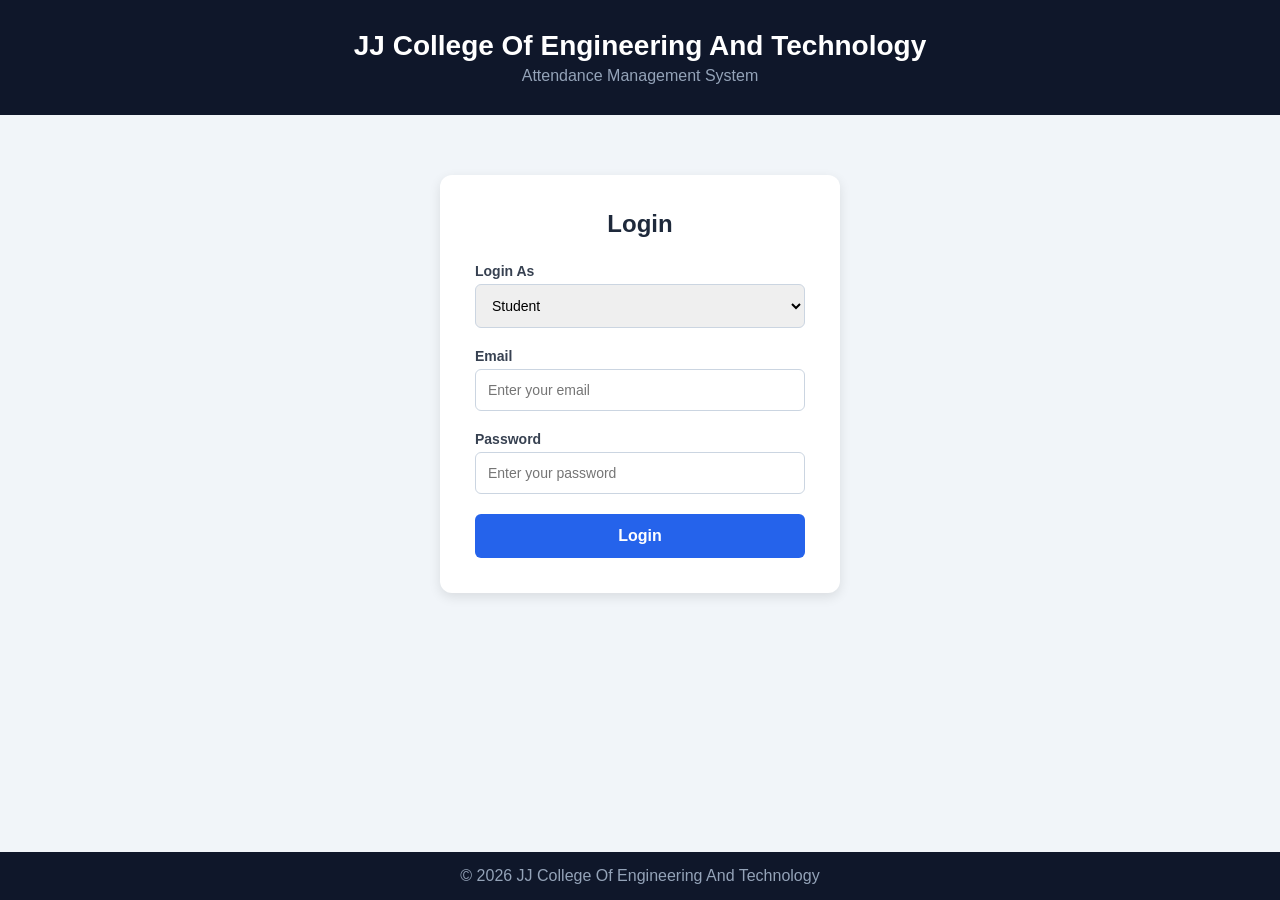
<file: LongProgramming/API based/AttendanceManagementSystem/src/main/resources/static/index.html>
<!DOCTYPE html>
<html lang="en">
<head>
    <meta charset="UTF-8">
    <meta name="viewport" content="width=device-width, initial-scale=1.0">
    <title>JJ College - Attendance System</title>
    <style>
        * { margin:0; padding:0; box-sizing:border-box; font-family:Arial, Helvetica, sans-serif; }
        body { background:#f1f5f9; }

        header {
            background:#0f172a;
            color:white;
            text-align:center;
            padding:30px;
        }
        header h1 { font-size:28px; }
        header p  { margin-top:5px; color:#94a3b8; }

        .container {
            width:400px;
            margin:60px auto;
            background:white;
            padding:35px;
            border-radius:12px;
            box-shadow:0 4px 12px rgba(0,0,0,0.1);
        }
        .container h2 {
            text-align:center;
            margin-bottom:25px;
            color:#1e293b;
        }

        label {
            font-weight:bold;
            display:block;
            margin-bottom:5px;
            color:#374151;
            font-size:14px;
        }
        input, select {
            width:100%;
            padding:12px;
            margin-bottom:20px;
            border:1px solid #cbd5e1;
            border-radius:6px;
            font-size:14px;
        }
        input:focus, select:focus {
            outline:none;
            border-color:#2563eb;
        }

        button {
            width:100%;
            padding:13px;
            background:#2563eb;
            color:white;
            border:none;
            border-radius:6px;
            font-size:16px;
            font-weight:bold;
            cursor:pointer;
        }
        button:hover { background:#1d4ed8; }

        footer {
            background:#0f172a;
            color:#94a3b8;
            text-align:center;
            padding:15px;
            position:fixed;
            bottom:0;
            width:100%;
        }
    </style>
</head>
<body>

<header>
    <h1>JJ College Of Engineering And Technology</h1>
    <p>Attendance Management System</p>
</header>

<div class="container">
    <h2>Login</h2>

    <label for="role">Login As</label>
    <select id="role">
        <option value="student">Student</option>
        <option value="teacher">Teacher</option>
        <option value="admin">Admin</option>
    </select>

    <label for="email">Email</label>
    <input id="email" type="email" placeholder="Enter your email">

    <label for="password">Password</label>
    <input id="password" type="password" placeholder="Enter your password">

    <button type="button" onclick="login()">Login</button>
</div>

<footer>
    <p>© 2026 JJ College Of Engineering And Technology</p>
</footer>

<script src="login.js"></script>
</body>
</html>
</file>
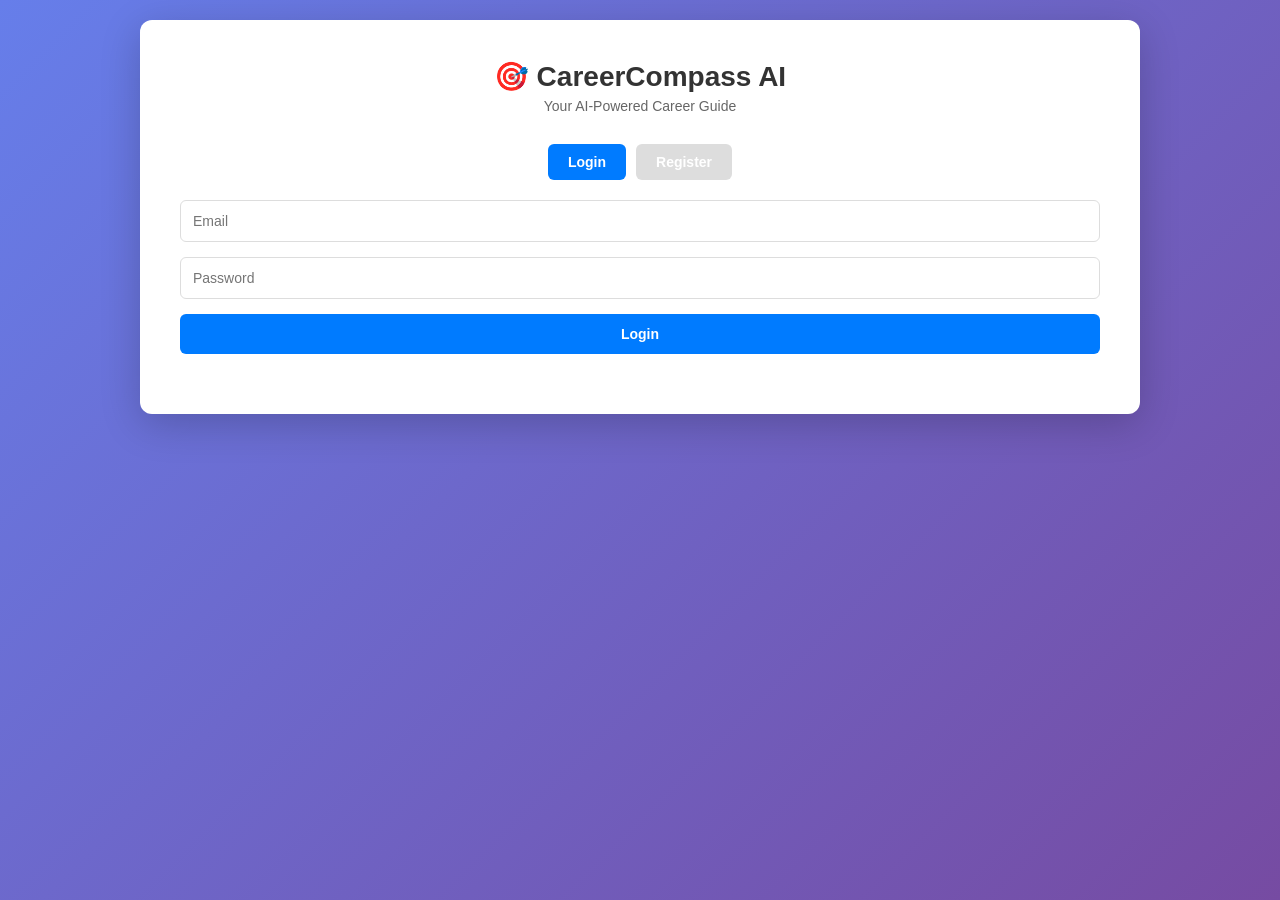
<file: LongProgramming/API based/CareerCompassAI/src/main/resources/static/index.html>
<!DOCTYPE html>
<html lang="en">
<head>
    <meta charset="UTF-8">
    <meta name="viewport" content="width=device-width, initial-scale=1.0">
    <title>CareerCompassAI - Career Guidance System</title>
    <link rel="stylesheet" href="styles.css">
</head>
<body>
<div class="container">
    <!-- AUTH SCREEN -->
    <div id="authScreen" class="card">
        <h1>🎯 CareerCompass AI</h1>
        <p class="subtitle">Your AI-Powered Career Guide</p>

        <div class="tabs">
            <button class="tab-btn active" onclick="switchAuthMode('login')">Login</button>
            <button class="tab-btn" onclick="switchAuthMode('register')">Register</button>
        </div>

        <div class="form-group">
            <input type="text" id="nameInput" placeholder="Full Name" style="display:none;">
            <input type="email" id="emailInput" placeholder="Email" required>
            <input type="password" id="passwordInput" placeholder="Password" required>
            <button onclick="handleAuth()" id="authBtn">Login</button>
        </div>
        <div id="authError"></div>
    </div>

    <!-- LOCATIONS SCREEN -->
    <div id="locationsScreen" class="card hidden">
        <button class="logout-btn" onclick="logout()">Logout</button>
        <h2>📍 Select a Location</h2>
        <div class="grid" id="locationsList"></div>
    </div>

    <!-- COMPANIES SCREEN -->
    <div id="companiesScreen" class="card hidden">
        <button class="logout-btn" onclick="logout()">Logout</button>
        <button class="back-btn" onclick="goBack('locations')">← Back</button>
        <h2 id="companiesTitle">🏢 IT Companies</h2>
        <div class="response-box">
            <pre id="companiesContent">Loading...</pre>
        </div>
        <div class="action-btns">
            <input type="text" id="companyInput" placeholder="Enter company name">
            <button onclick="selectCompany()">Get Roles →</button>
        </div>
        <div id="companiesError"></div>
    </div>

    <!-- ROLES SCREEN -->
    <div id="rolesScreen" class="card hidden">
        <button class="logout-btn" onclick="logout()">Logout</button>
        <button class="back-btn" onclick="goBack('companies')">← Back</button>
        <h2 id="rolesTitle">💼 Roles</h2>
        <div class="response-box">
            <pre id="rolesContent">Loading...</pre>
        </div>
        <div class="action-btns">
            <input type="text" id="roleInput" placeholder="Enter role name">
            <button onclick="selectRole()">Get Details →</button>
        </div>
        <div id="rolesError"></div>
    </div>

    <!-- DETAILS SCREEN -->
    <div id="detailsScreen" class="card hidden">
        <button class="logout-btn" onclick="logout()">Logout</button>
        <button class="back-btn" onclick="goBack('roles')">← Back</button>
        <h2 id="detailsTitle">📋 Role Details</h2>

        <div class="detail-tabs">
            <button class="detail-btn" onclick="fetchDetails('details')">Details</button>
            <button class="detail-btn" onclick="fetchDetails('rounds')">Interview</button>
            <button class="detail-btn" onclick="fetchDetails('questions')">Questions</button>
            <button class="detail-btn" onclick="fetchDetails('roadmap')">Roadmap</button>
            <button class="detail-btn" onclick="fetchDetails('resume')">Resume</button>
            <button class="detail-btn" onclick="fetchDetails('projects')">Projects</button>
        </div>

        <div class="response-box">
            <pre id="detailsContent">Loading...</pre>
        </div>
        <div id="detailsError"></div>
    </div>
</div>

<script src="app.js"></script>
</body>
</html>
</file>
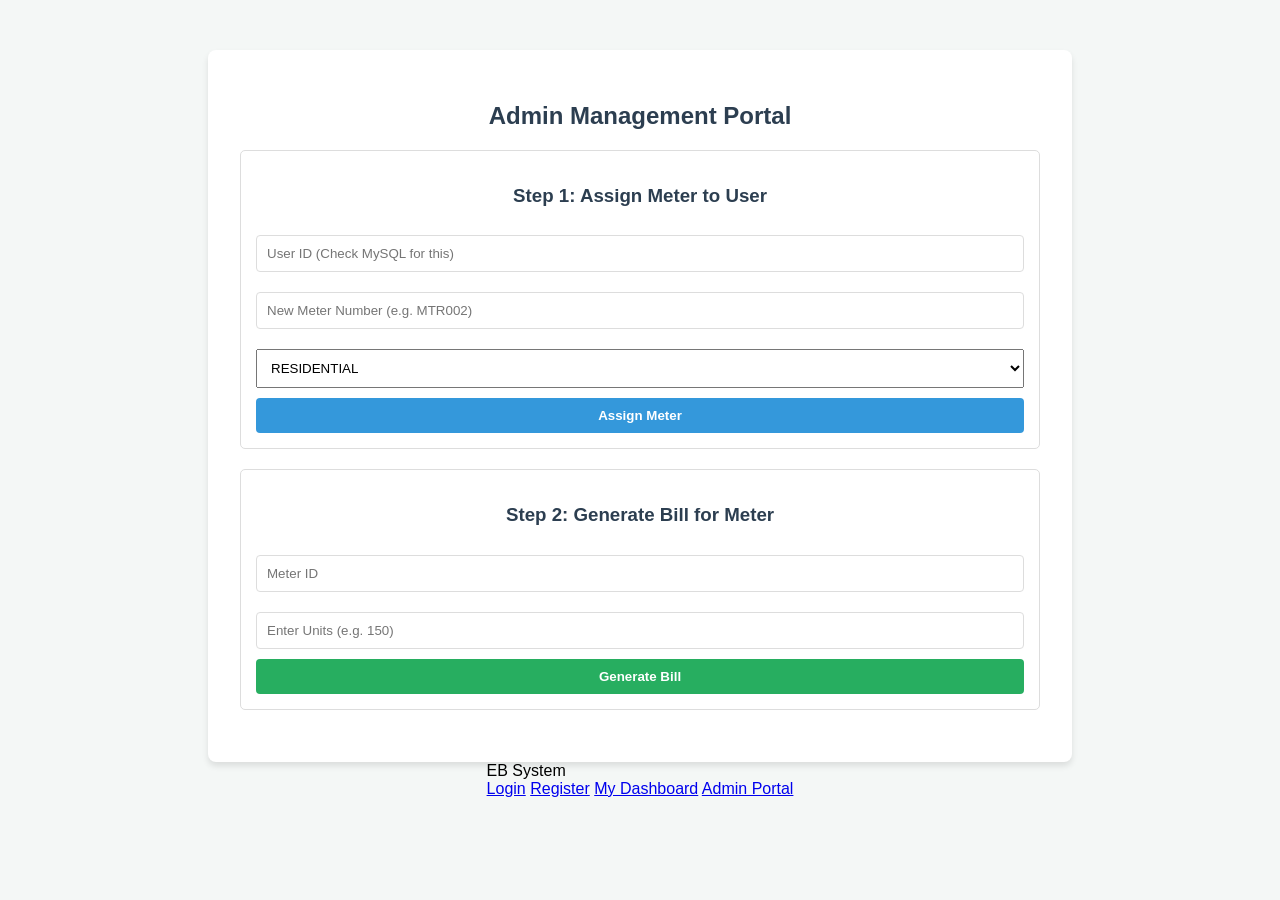
<file: LongProgramming/API based/ElectricityBilling/frontend/admin.html>
<!DOCTYPE html>
<html>
<head>
    <title>EB System - Admin</title>
    <link rel="stylesheet" href="style.css">
    <script src="app.js" defer></script>
</head>
<body>
    <div class="container">
        <h2>Admin Management Portal</h2>
        
        <div class="admin-section" style="border: 1px solid #ddd; padding: 15px; margin-bottom: 20px;">
            <h3>Step 1: Assign Meter to User</h3>
            <input type="number" id="targetUserId" placeholder="User ID (Check MySQL for this)">
            <input type="text" id="meterNum" placeholder="New Meter Number (e.g. MTR002)">
            <select id="mType" style="width: 100%; padding: 10px; margin: 10px 0;">
                <option value="RESIDENTIAL">RESIDENTIAL</option>
                <option value="COMMERCIAL">COMMERCIAL</option>
                <option value="INDUSTRIAL">INDUSTRIAL</option>
            </select>
            <button onclick="addMeter()" style="background-color: #3498db;">Assign Meter</button>
        </div>

        <div class="admin-section" style="border: 1px solid #ddd; padding: 15px;">
            <h3>Step 2: Generate Bill for Meter</h3>
            <input type="number" id="targetMeterId" placeholder="Meter ID">
            <input type="number" id="unitsConsumed" placeholder="Enter Units (e.g. 150)">
            <button onclick="generateBillAdmin()">Generate Bill</button>
        </div>
    </div>
    <nav class="navbar">
    <div class="nav-logo">EB System</div>
    <div class="nav-links">
        <a href="index.html">Login</a>
        <a href="register.html">Register</a>
        <a href="dashboard.html">My Dashboard</a>
        <a href="admin.html" class="admin-link">Admin Portal</a>
    </div>
</nav>
</body>
</html>
</file>
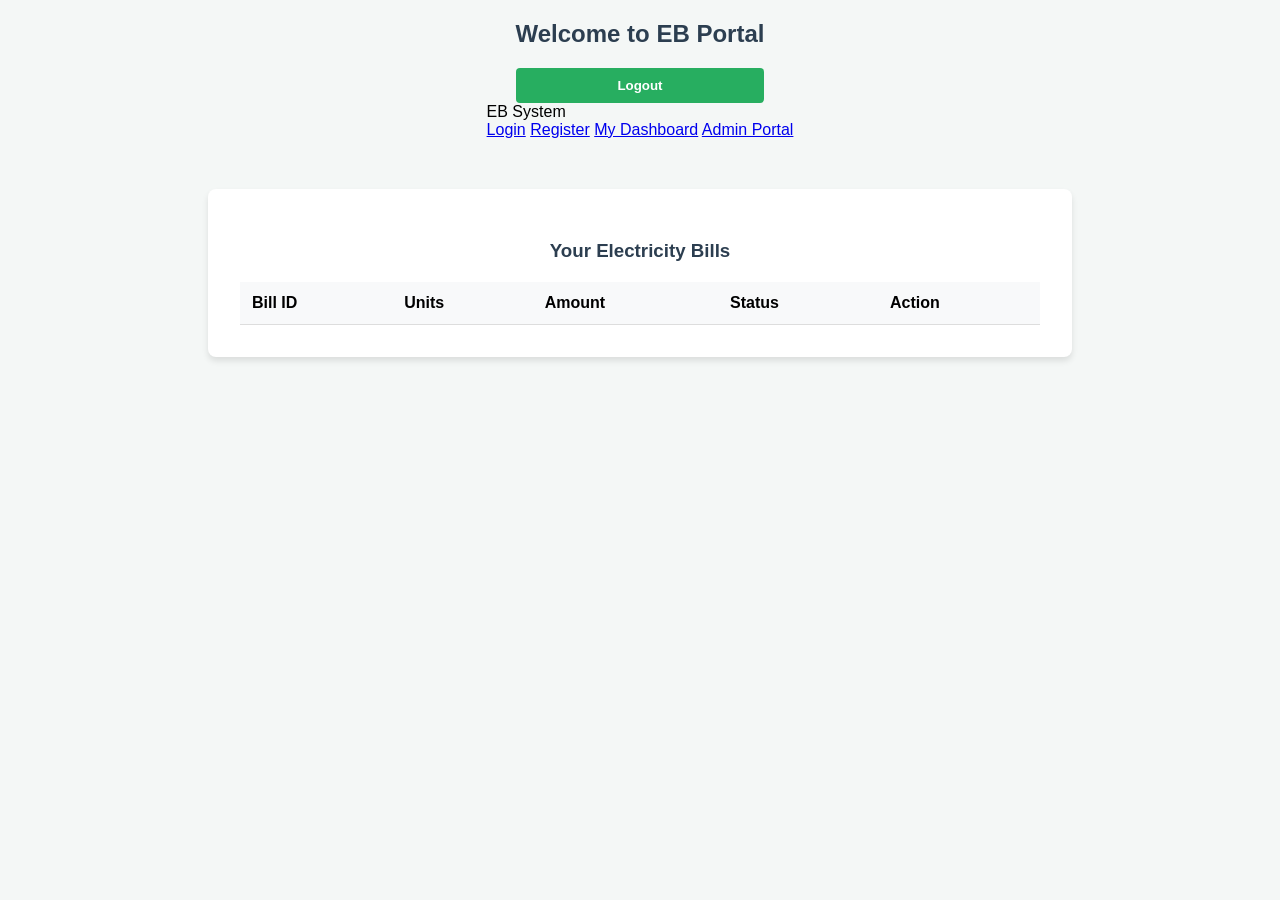
<file: LongProgramming/API based/ElectricityBilling/frontend/dashboard.html>
<!DOCTYPE html>
<html>
<head>
    <link rel="stylesheet" href="style.css">
    <script src="app.js" defer></script>
    <title>User Dashboard</title>
    <link rel="stylesheet" href="style.css">
</head>
<body onload="loadBills()">
    <nav>
        <h2>Welcome to EB Portal</h2>
        <button onclick="logout()">Logout</button>
    </nav>
    <nav class="navbar">
    <div class="nav-logo">EB System</div>
    <div class="nav-links">
        <a href="index.html">Login</a>
        <a href="register.html">Register</a>
        <a href="dashboard.html">My Dashboard</a>
        <a href="admin.html" class="admin-link">Admin Portal</a>
    </div>
</nav>

    <div class="container">
        <h3>Your Electricity Bills</h3>
        <table id="billTable">
            <thead>
                <tr>
                    <th>Bill ID</th>
                    <th>Units</th>
                    <th>Amount</th>
                    <th>Status</th>
                    <th>Action</th>
                </tr>
            </thead>
            <tbody></tbody>
        </table>
    </div>

    <script>
        async function loadBills() {
            // Hardcoded user ID for now since your API needs it
            // In a real app, you'd get this from the login response
            const response = await fetch('http://localhost:8080/bill/user/1');
            const bills = await response.json();
            
            const tbody = document.querySelector('#billTable tbody');
            bills.forEach(bill => {
                const row = `<tr>
                    <td>${bill.billId}</td>
                    <td>${bill.units}</td>
                    <td>₹${bill.amount}</td>
                    <td>${bill.status}</td>
                    <td>${bill.status === 'UNPAID' ? `<button onclick="pay(${bill.billId})">Pay Now</button>` : 'N/A'}</td>
                </tr>`;
                tbody.innerHTML += row;
            });
        }

        async function pay(id) {
            await fetch(`http://localhost:8080/bill/pay/${id}`, { method: 'PUT' });
            alert("Payment Successful!");
            location.reload();
        }

        function logout() {
            window.location.href = 'index.html';
        }
    </script>
</body>
</html>
</file>
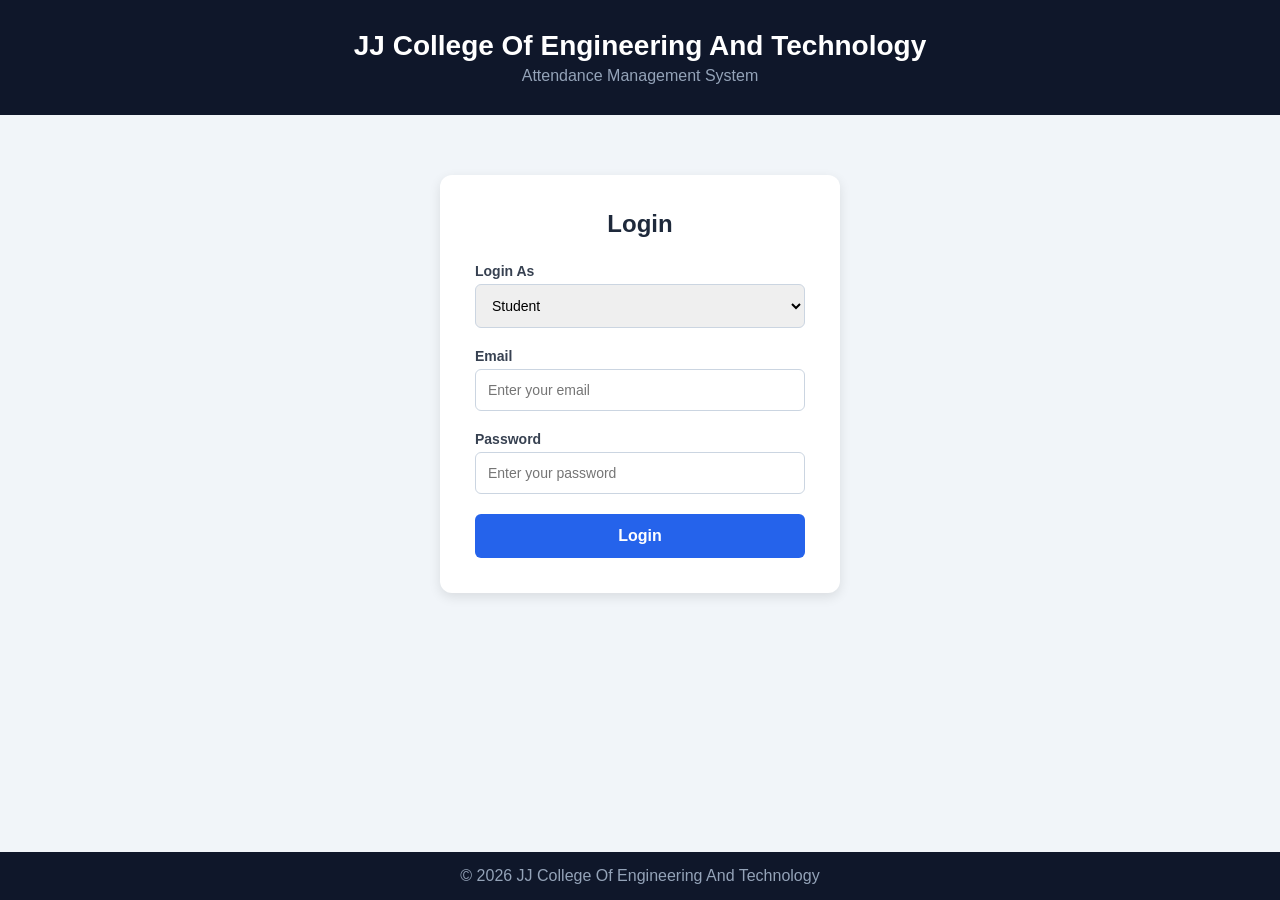
<file: LongProgramming/API based/AttendanceManagementSystem/src/main/resources/static/student.html>
<!DOCTYPE html>
<html lang="en">
<head>
    <meta charset="UTF-8">
    <meta name="viewport" content="width=device-width, initial-scale=1.0">
    <title>Student Dashboard</title>
    <style>
        * { margin:0; padding:0; box-sizing:border-box; font-family:Arial, Helvetica, sans-serif; }
        body { background:#eef2ff; }

        header { background:#1e293b; color:white; text-align:center; padding:25px; }
        header p { color:#94a3b8; margin-top:5px; }

        nav {
            background:#0f172a;
            padding:14px 20px;
            display:flex;
            align-items:center;
            justify-content:space-between;
        }
        nav a {
            color:white;
            text-decoration:none;
            margin-right:20px;
            font-weight:bold;
        }
        nav a:hover { color:#38bdf8; }

        .logout-btn {
            background:#ef4444;
            color:white;
            border:none;
            padding:8px 18px;
            border-radius:5px;
            cursor:pointer;
            font-weight:bold;
        }
        .logout-btn:hover { background:#dc2626; }

        .container { width:90%; margin:30px auto; }

        .card {
            background:white;
            padding:25px;
            margin-bottom:25px;
            border-radius:10px;
            box-shadow:0 2px 8px rgba(0,0,0,0.1);
        }
        .card h2 { margin-bottom:20px; color:#1e293b; }

        .info-grid {
            display:grid;
            grid-template-columns:repeat(auto-fit, minmax(200px,1fr));
            gap:15px;
        }
        .info-item label {
            font-weight:bold;
            color:#64748b;
            font-size:13px;
            display:block;
            margin-bottom:4px;
        }
        .info-item span { font-size:16px; color:#1e293b; }

        .percentage-box {
            font-size:60px;
            font-weight:bold;
            color:#2563eb;
            text-align:center;
            padding:20px;
        }

        .stats-grid {
            display:grid;
            grid-template-columns:repeat(3,1fr);
            gap:15px;
            text-align:center;
        }
        .stat {
            background:#f8fafc;
            padding:20px;
            border-radius:8px;
            border:1px solid #e2e8f0;
        }
        .stat h3 { color:#64748b; font-size:13px; margin-bottom:8px; }
        .stat p  { font-size:32px; font-weight:bold; color:#1e293b; }

        footer { background:#0f172a; color:#94a3b8; text-align:center; padding:15px; margin-top:20px; }
    </style>
</head>
<body>

<header>
    <h1>JJ College Of Engineering And Technology</h1>
    <p>Student Dashboard</p>
</header>

<nav>
    <div>
        <a href="student.html">Dashboard</a>
        <a href="attendance.html">My Attendance</a>
    </div>
    <button class="logout-btn" onclick="logout()">Logout</button>
</nav>

<div class="container">

    <div class="card">
        <h2>Student Details</h2>
        <div class="info-grid">
            <div class="info-item">
                <label>Student ID</label>
                <span id="studentId">Loading...</span>
            </div>
            <div class="info-item">
                <label>Name</label>
                <span id="studentName">Loading...</span>
            </div>
            <div class="info-item">
                <label>Department</label>
                <span id="department">Loading...</span>
            </div>
        </div>
    </div>

    <div class="card">
        <h2>Overall Attendance</h2>
        <div class="percentage-box" id="percentage">Loading...</div>
    </div>

    <div class="card">
        <h2>Attendance Summary</h2>
        <div class="stats-grid">
            <div class="stat">
                <h3>Total Classes</h3>
                <p id="totalPeriods">-</p>
            </div>
            <div class="stat">
                <h3>Present</h3>
                <p id="present" style="color:#22c55e;">-</p>
            </div>
            <div class="stat">
                <h3>Absent</h3>
                <p id="absent" style="color:#ef4444;">-</p>
            </div>
        </div>
    </div>

</div>

<footer>
    <p>© 2026 JJ College Of Engineering And Technology</p>
</footer>

<script src="student.js"></script>
</body>
</html>
</file>
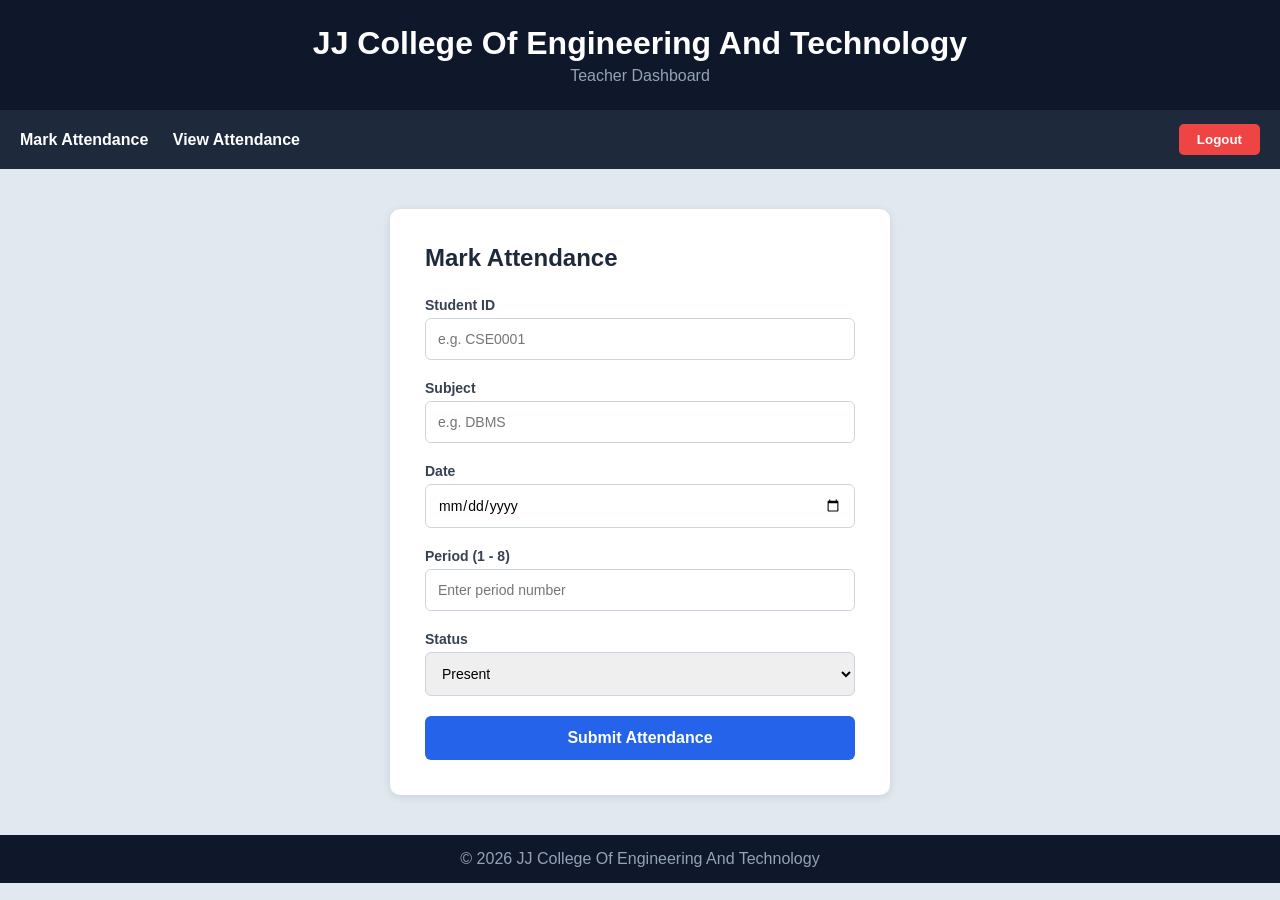
<file: LongProgramming/API based/AttendanceManagementSystem/src/main/resources/static/teacher.html>
<!DOCTYPE html>
<html lang="en">
<head>
    <meta charset="UTF-8">
    <meta name="viewport" content="width=device-width, initial-scale=1.0">
    <title>Teacher Dashboard</title>
    <style>
        * { margin:0; padding:0; box-sizing:border-box; font-family:Arial, Helvetica, sans-serif; }
        body { background:#e2e8f0; }

        header { background:#0f172a; color:white; padding:25px; text-align:center; }
        header p { color:#94a3b8; margin-top:5px; }

        nav {
            background:#1e293b;
            padding:14px 20px;
            display:flex;
            align-items:center;
            justify-content:space-between;
        }
        nav a { color:white; text-decoration:none; margin-right:20px; font-weight:bold; }
        nav a:hover { color:#38bdf8; }

        .logout-btn {
            background:#ef4444;
            color:white;
            border:none;
            padding:8px 18px;
            border-radius:5px;
            cursor:pointer;
            font-weight:bold;
        }
        .logout-btn:hover { background:#dc2626; }

        .container {
            width:500px;
            background:white;
            margin:40px auto;
            padding:35px;
            border-radius:10px;
            box-shadow:0 2px 8px rgba(0,0,0,0.1);
        }
        .container h2 { margin-bottom:25px; color:#1e293b; }

        label {
            font-weight:bold;
            display:block;
            margin-bottom:5px;
            color:#374151;
            font-size:14px;
        }
        input, select {
            width:100%;
            padding:12px;
            margin-bottom:20px;
            border:1px solid #cbd5e1;
            border-radius:6px;
            font-size:14px;
        }
        input:focus, select:focus { outline:none; border-color:#2563eb; }

        button.submit {
            width:100%;
            padding:13px;
            background:#2563eb;
            color:white;
            border:none;
            border-radius:6px;
            font-size:16px;
            font-weight:bold;
            cursor:pointer;
        }
        button.submit:hover { background:#1d4ed8; }

        #message {
            display:none;
            margin-top:15px;
            padding:12px;
            border-radius:6px;
            font-weight:bold;
            text-align:center;
        }

        footer { background:#0f172a; color:#94a3b8; text-align:center; padding:15px; margin-top:40px; }
    </style>
</head>
<body>

<header>
    <h1>JJ College Of Engineering And Technology</h1>
    <p>Teacher Dashboard</p>
</header>

<nav>
    <div>
        <a href="teacher.html">Mark Attendance</a>
        <a href="attendance.html">View Attendance</a>
    </div>
    <button class="logout-btn" onclick="logout()">Logout</button>
</nav>

<div class="container">
    <h2>Mark Attendance</h2>

    <label for="studentId">Student ID</label>
    <input id="studentId" type="text" placeholder="e.g. CSE0001">

    <label for="subject">Subject</label>
    <input id="subject" type="text" placeholder="e.g. DBMS">

    <label for="date">Date</label>
    <input id="date" type="date">

    <label for="period">Period (1 - 8)</label>
    <input id="period" type="number" placeholder="Enter period number" min="1" max="8">

    <label for="status">Status</label>
    <select id="status">
        <option value="Present">Present</option>
        <option value="Absent">Absent</option>
    </select>

    <button type="button" class="submit" onclick="markAttendance()">Submit Attendance</button>

    <div id="message"></div>
</div>

<footer>
    <p>© 2026 JJ College Of Engineering And Technology</p>
</footer>

<script src="teacher.js"></script>
</body>
</html>
</file>
<file: LongProgramming/API based/CareerCompassAI/src/main/resources/static/styles.css>
* {
    margin: 0;
    padding: 0;
    box-sizing: border-box;
}

body {
    font-family: 'Segoe UI', Tahoma, Geneva, Verdana, sans-serif;
    background: linear-gradient(135deg, #667eea 0%, #764ba2 100%);
    min-height: 100vh;
    padding: 20px;
}

.container {
    max-width: 1000px;
    margin: 0 auto;
}

.card {
    background: white;
    border-radius: 12px;
    padding: 40px;
    box-shadow: 0 10px 40px rgba(0,0,0,0.2);
}

h1 {
    color: #333;
    margin-bottom: 5px;
    font-size: 28px;
    text-align: center;
}

h2 {
    color: #333;
    margin-bottom: 20px;
    font-size: 24px;
}

.subtitle {
    color: #666;
    margin-bottom: 30px;
    font-size: 14px;
    text-align: center;
}

.hidden {
    display: none;
}

.logout-btn {
    position: fixed;
    top: 20px;
    right: 20px;
    padding: 10px 20px;
    background: #dc3545;
    color: white;
    border: none;
    border-radius: 4px;
    cursor: pointer;
    font-size: 14px;
    font-weight: bold;
    transition: all 0.3s;
    z-index: 1000;
}

.logout-btn:hover {
    background: #c82333;
    transform: translateY(-2px);
}

.back-btn {
    padding: 8px 16px;
    background: #6c757d;
    color: white;
    border: none;
    border-radius: 4px;
    cursor: pointer;
    margin-bottom: 20px;
    font-size: 12px;
    transition: all 0.3s;
}

.back-btn:hover {
    background: #5a6268;
}

/* Auth Form */
.tabs {
    display: flex;
    gap: 10px;
    margin-bottom: 20px;
    justify-content: center;
}

.tab-btn {
    padding: 10px 20px;
    border: none;
    border-radius: 6px;
    cursor: pointer;
    font-size: 14px;
    font-weight: bold;
    background: #ddd;
    transition: all 0.3s;
}

.tab-btn.active {
    background: #007bff;
    color: white;
}

.tab-btn:hover {
    transform: translateY(-2px);
}

.form-group {
    display: flex;
    flex-direction: column;
    gap: 15px;
    margin-bottom: 20px;
}

input {
    padding: 12px;
    border: 1px solid #ddd;
    border-radius: 6px;
    font-size: 14px;
    font-family: inherit;
    transition: all 0.3s;
}

input:focus {
    outline: none;
    border-color: #007bff;
    box-shadow: 0 0 0 3px rgba(0,123,255,0.1);
}

button {
    padding: 12px 24px;
    background: #007bff;
    color: white;
    border: none;
    border-radius: 6px;
    cursor: pointer;
    font-size: 14px;
    font-weight: bold;
    transition: all 0.3s;
}

button:hover {
    background: #0056b3;
    transform: translateY(-2px);
}

button:active {
    transform: translateY(0);
}

button:disabled {
    opacity: 0.6;
    cursor: not-allowed;
}

/* Grid */
.grid {
    display: grid;
    grid-template-columns: repeat(auto-fit, minmax(140px, 1fr));
    gap: 15px;
    margin-top: 30px;
}

.location-btn {
    padding: 20px;
    background: linear-gradient(135deg, #667eea 0%, #764ba2 100%);
    color: white;
    border: 2px solid transparent;
    border-radius: 8px;
    cursor: pointer;
    font-size: 14px;
    font-weight: bold;
    transition: all 0.3s;
}

.location-btn:hover {
    transform: translateY(-5px);
    box-shadow: 0 5px 15px rgba(0,0,0,0.3);
    border-color: white;
}

/* Response Box */
.response-box {
    background: #f8f9fa;
    border: 1px solid #ddd;
    border-radius: 6px;
    padding: 20px;
    margin-top: 20px;
    max-height: 500px;
    overflow-y: auto;
    font-family: 'Courier New', monospace;
}

.response-box pre {
    margin: 0;
    font-size: 13px;
    line-height: 1.6;
    color: #333;
    white-space: pre-wrap;
    word-wrap: break-word;
}

/* Action Buttons */
.action-btns {
    display: flex;
    gap: 10px;
    margin-top: 20px;
    flex-wrap: wrap;
}

.action-btns input {
    flex: 1;
    min-width: 200px;
}

.action-btns button {
    flex-shrink: 0;
}

/* Detail Tabs */
.detail-tabs {
    display: flex;
    gap: 8px;
    margin-bottom: 20px;
    flex-wrap: wrap;
}

.detail-btn {
    padding: 8px 16px;
    font-size: 12px;
    background: #f0f0f0;
    color: #333;
    border: 2px solid #ddd;
    transition: all 0.3s;
}

.detail-btn:hover {
    background: #007bff;
    color: white;
    border-color: #007bff;
}

/* Error */
.error {
    color: #dc3545;
    margin-top: 15px;
    padding: 10px;
    background: #f8d7da;
    border: 1px solid #f5c6cb;
    border-radius: 6px;
}

.success {
    color: #155724;
    margin-top: 15px;
    padding: 10px;
    background: #d4edda;
    border: 1px solid #c3e6cb;
    border-radius: 6px;
}

/* Responsive */
@media (max-width: 768px) {
    .card {
        padding: 20px;
    }

    h1 {
        font-size: 22px;
    }

    h2 {
        font-size: 20px;
    }

    .grid {
        grid-template-columns: repeat(auto-fit, minmax(100px, 1fr));
    }

    .detail-tabs {
        gap: 5px;
    }

    .detail-btn {
        padding: 6px 10px;
        font-size: 11px;
    }

    .logout-btn {
        padding: 8px 12px;
        font-size: 12px;
    }
}

/* Scrollbar */
.response-box::-webkit-scrollbar {
    width: 8px;
}

.response-box::-webkit-scrollbar-track {
    background: #f1f1f1;
    border-radius: 10px;
}

.response-box::-webkit-scrollbar-thumb {
    background: #888;
    border-radius: 10px;
}

.response-box::-webkit-scrollbar-thumb:hover {
    background: #555;
}
</file>
<file: LongProgramming/API based/ElectricityBilling/frontend/style.css>
body {
    font-family: 'Segoe UI', Tahoma, Geneva, Verdana, sans-serif;
    background-color: #f4f7f6;
    margin: 0;
    display: flex;
    flex-direction: column;
    align-items: center;
}
.admin-section {
    background: #fff;
    margin-bottom: 20px;
    padding: 20px;
    border-radius: 5px;
}
.login-container, .container {
    background: white;
    padding: 2rem;
    border-radius: 8px;
    box-shadow: 0 4px 6px rgba(0,0,0,0.1);
    margin-top: 50px;
    width: 350px;
}

.container { width: 80%; max-width: 800px; }

h2, h3 { color: #2c3e50; text-align: center; }

input {
    width: 100%;
    padding: 10px;
    margin: 10px 0;
    border: 1px solid #ddd;
    border-radius: 4px;
    box-sizing: border-box; /* Prevents input from overflowing */
}

button {
    width: 100%;
    padding: 10px;
    background-color: #27ae60;
    color: white;
    border: none;
    border-radius: 4px;
    cursor: pointer;
    font-weight: bold;
}

button:hover { background-color: #219150; }

table {
    width: 100%;
    border-collapse: collapse;
    margin-top: 20px;
}

th, td {
    padding: 12px;
    border-bottom: 1px solid #ddd;
    text-align: left;
}

th { background-color: #f8f9fa; }

.unpaid { color: #e74c3c; font-weight: bold; }
.paid { color: #27ae60; font-weight: bold; }
</file>
